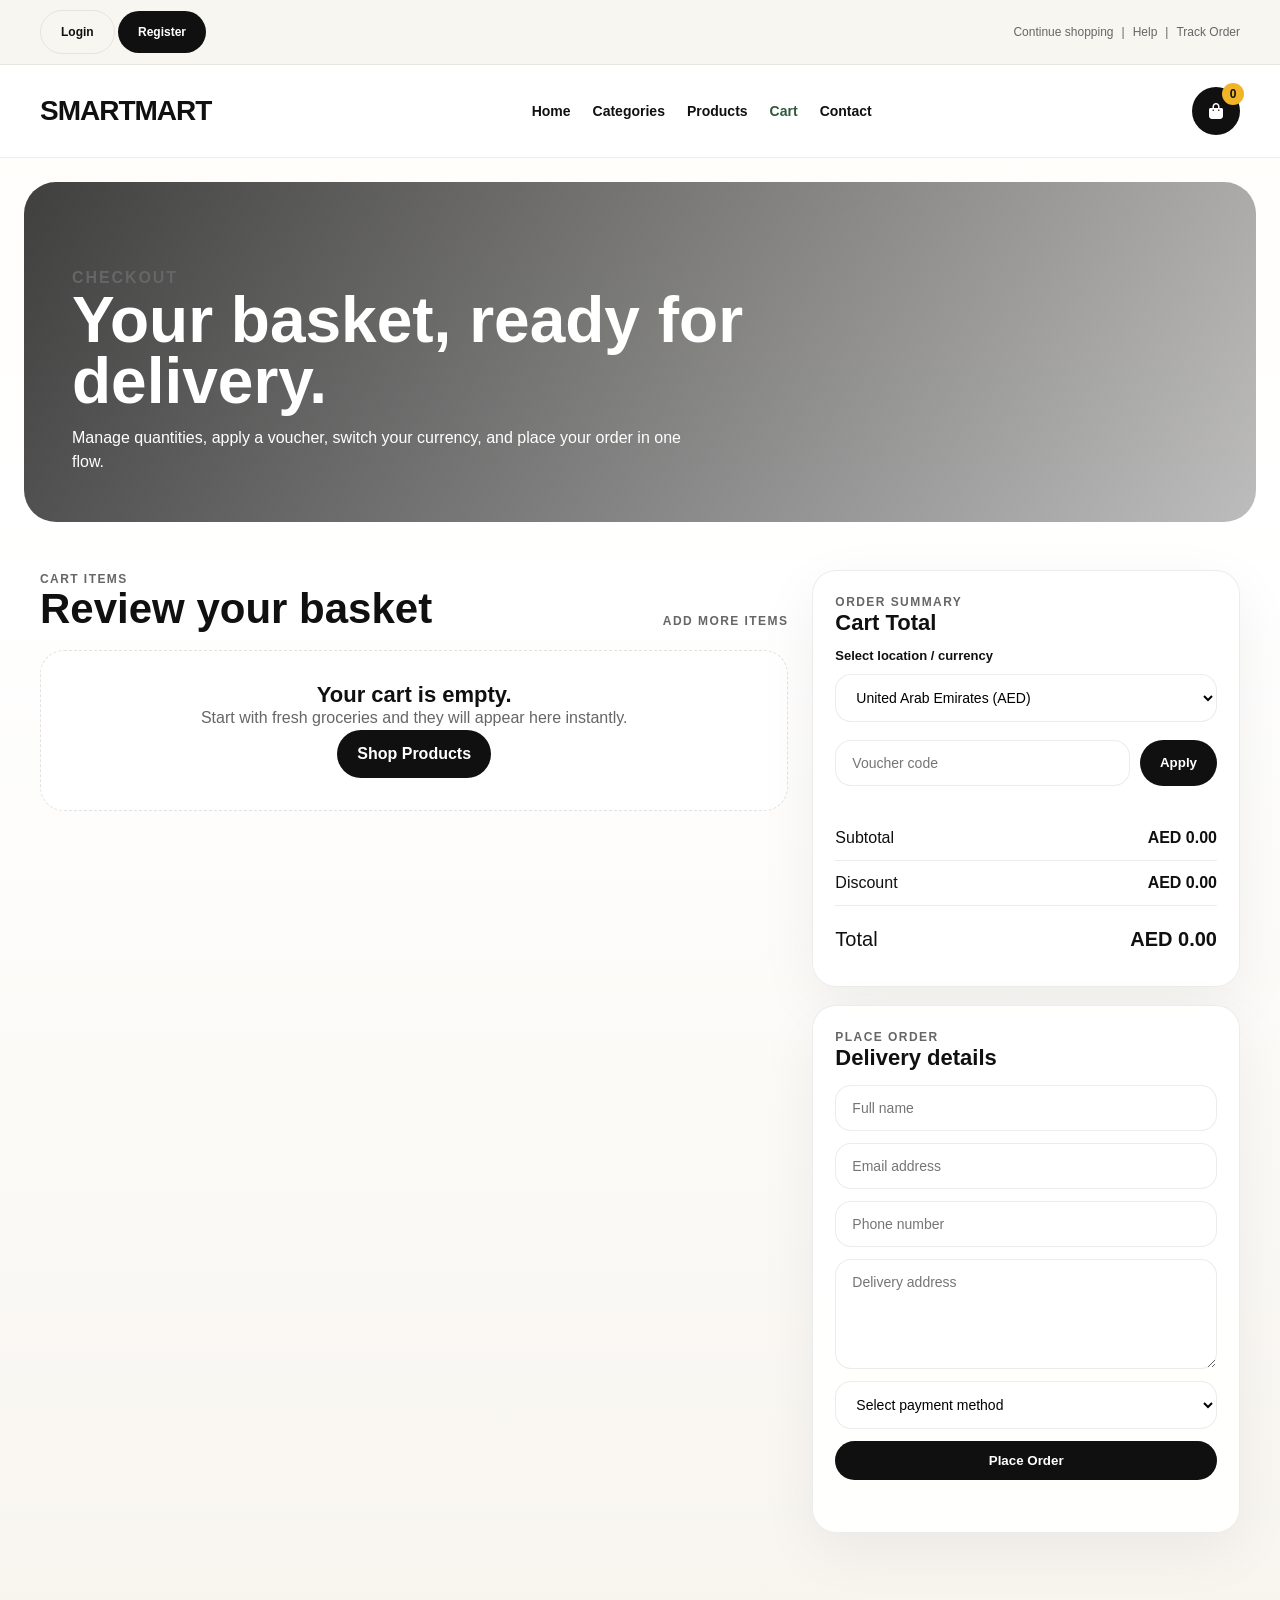
<file: cart.html>
<!DOCTYPE html>
<html lang="en">
<head>
    <meta charset="UTF-8">
    <meta name="viewport" content="width=device-width, initial-scale=1.0">
    <title>Cart - SmartMart</title>
    <link rel="stylesheet" href="style.css">
    <link rel="stylesheet" href="https://cdnjs.cloudflare.com/ajax/libs/font-awesome/6.4.0/css/all.min.css">
</head>
<body data-page="cart">
    <div class="top-bar">
        <div class="top-bar-links">
            <div class="auth-btns">
                <a href="login.php" class="btn btn-login">Login</a>
                <a href="register.php" class="btn btn-register">Register</a>
            </div>
            <div class="utility-links">
                <a href="products.html">Continue shopping</a> |
                <a href="contact.html">Help</a> |
                <a href="order-tracking.html">Track Order</a>
            </div>
        </div>
    </div>

    <header class="site-header">
        <div class="logo">
            <a href="index.php">SMARTMART</a>
        </div>
        <nav>
            <ul>
                <li><a href="index.php">Home</a></li>
                <li><a href="categories.html">Categories</a></li>
                <li><a href="products.html">Products</a></li>
                <li><a href="cart.html" class="active">Cart</a></li>
                <li><a href="contact.html">Contact</a></li>
            </ul>
        </nav>
        <div class="nav-icons">
            <a href="cart.html" class="cart-button active">
                <i class="fas fa-shopping-bag"></i>
                <span class="cart-count" data-cart-count>0</span>
            </a>
        </div>
    </header>

    <section class="page-hero cart-hero">
        <div class="page-hero-copy">
            <p class="eyebrow">Checkout</p>
            <h1>Your basket, ready for delivery.</h1>
            <p>Manage quantities, apply a voucher, switch your currency, and place your order in one flow.</p>
        </div>
    </section>

    <main class="section-padding">
        <section class="cart-layout">
            <div class="cart-list-panel">
                <div class="section-heading compact">
                    <div>
                        <p class="eyebrow">Cart items</p>
                        <h2 class="section-title">Review your basket</h2>
                    </div>
                    <a href="products.html" class="section-link">Add more items</a>
                </div>
                <div class="cart-items-list" id="cartItemsList"></div>
                <div class="empty-state hidden" id="emptyCartState">
                    <h3>Your cart is empty.</h3>
                    <p>Start with fresh groceries and they will appear here instantly.</p>
                    <a href="products.html" class="btn btn-dark">Shop Products</a>
                </div>
            </div>

            <aside class="cart-summary-panel">
                <div class="summary-card">
                    <div class="summary-header">
                        <div>
                            <p class="eyebrow">Order summary</p>
                            <h3>Cart Total</h3>
                        </div>
                    </div>

                    <label class="field-label" for="locationSelect">Select location / currency</label>
                    <select id="locationSelect" class="select-field">
                        <option value="AED">United Arab Emirates (AED)</option>
                        <option value="USD">United States (USD)</option>
                        <option value="EUR">Europe (EUR)</option>
                        <option value="SAR">Saudi Arabia (SAR)</option>
                    </select>

                    <div class="voucher-row">
                        <input type="text" id="voucherCode" class="input-field" placeholder="Voucher code">
                        <button class="btn btn-dark" id="applyVoucherBtn" type="button">Apply</button>
                    </div>
                    <p class="inline-message" id="voucherMessage"></p>

                    <div class="summary-line">
                        <span>Subtotal</span>
                        <strong id="cartSubtotal">AED 0.00</strong>
                    </div>
                    <div class="summary-line">
                        <span>Discount</span>
                        <strong id="cartDiscount">AED 0.00</strong>
                    </div>
                    <div class="summary-line total-line">
                        <span>Total</span>
                        <strong id="cartTotal">AED 0.00</strong>
                    </div>
                </div>

                <div class="summary-card">
                    <p class="eyebrow">Place order</p>
                    <h3>Delivery details</h3>
                    <form id="orderForm" class="order-form" novalidate>
                        <input type="text" id="customerName" class="input-field" placeholder="Full name">
                        <input type="email" id="customerEmail" class="input-field" placeholder="Email address">
                        <input type="tel" id="customerPhone" class="input-field" placeholder="Phone number">
                        <textarea id="customerAddress" class="input-field textarea-field" placeholder="Delivery address"></textarea>
                        <select id="paymentMethod" class="select-field">
                            <option value="">Select payment method</option>
                            <option value="card">Card on delivery</option>
                            <option value="cash">Cash on delivery</option>
                            <option value="online">Pay online</option>
                        </select>
                        <button type="submit" class="btn btn-dark btn-full">Place Order</button>
                    </form>
                    <p class="inline-message" id="orderMessage"></p>
                    <div class="confirmation-box hidden" id="confirmationBox"></div>
                </div>
            </aside>
        </section>
    </main>

    <script src="script.js"></script>
</body>
</html>
</file>
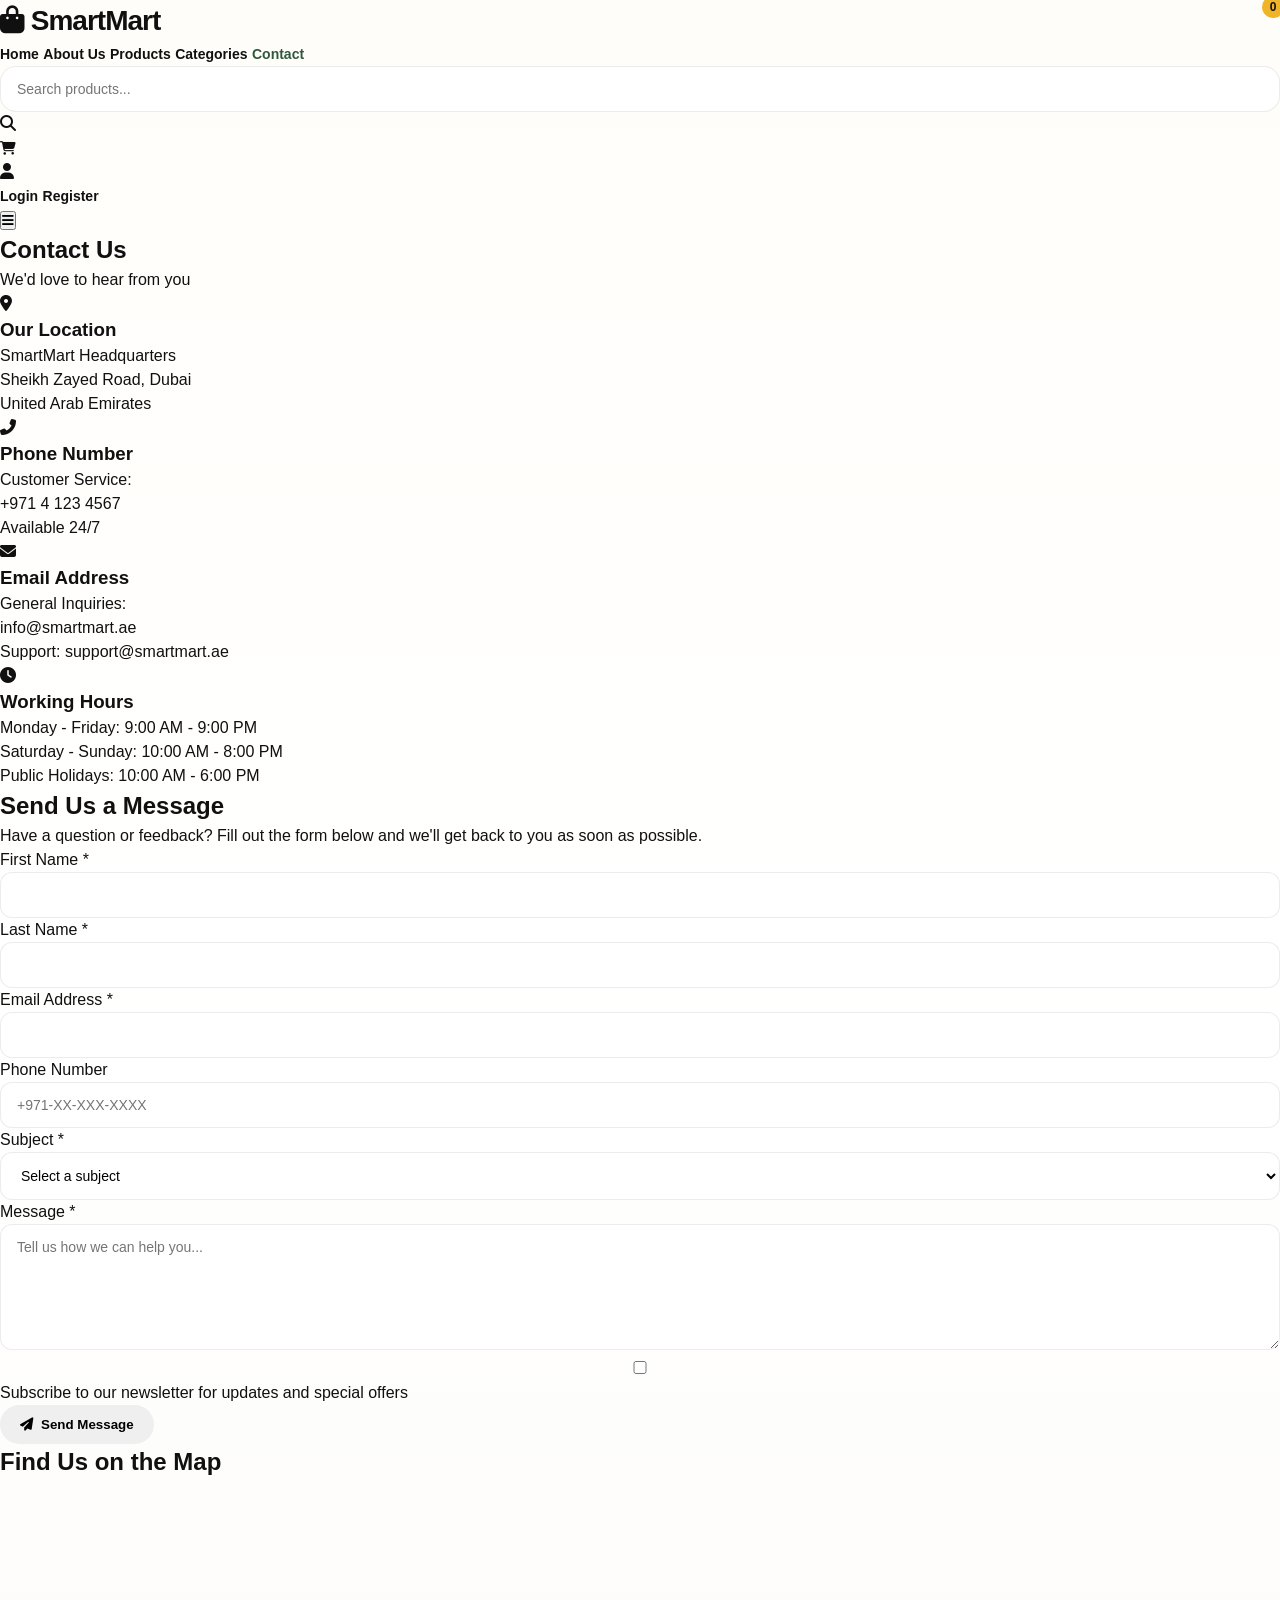
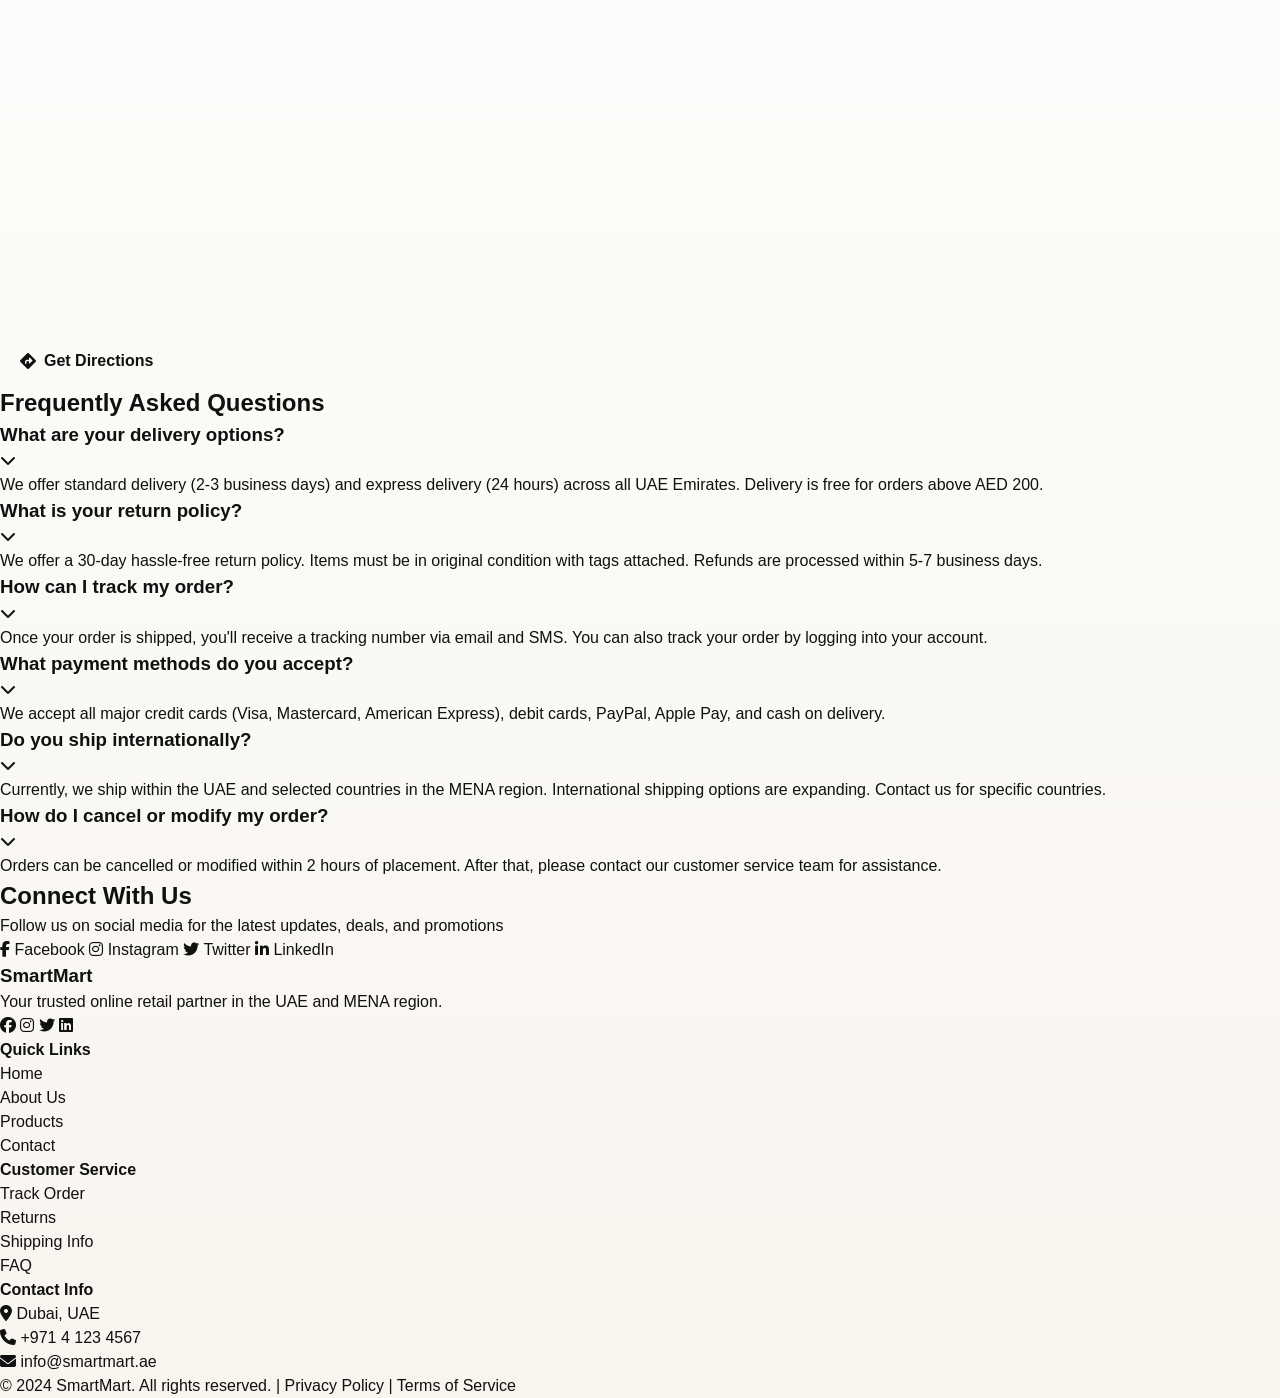
<file: contact.html>
<!DOCTYPE html>
<html lang="en">
<head>
    <meta charset="UTF-8">
    <meta name="viewport" content="width=device-width, initial-scale=1.0">
    <title>Contact Us - SmartMart</title>
    <link rel="stylesheet" href="style.css">
    <link rel="stylesheet" href="https://cdnjs.cloudflare.com/ajax/libs/font-awesome/6.4.0/css/all.min.css">
</head>
<body>
    <!-- Navigation Bar -->
    <header>
        <nav class="navbar">
            <div class="container">
                <div class="nav-wrapper">
                    <div class="logo">
                        <a href="index.html">
                            <i class="fas fa-shopping-bag"></i>
                            <span>SmartMart</span>
                        </a>
                    </div>
                    
                    <div class="nav-links" id="navLinks">
                        <a href="index.html">Home</a>
                        <a href="index.html#about">About Us</a>
                        <a href="products.html">Products</a>
                        <a href="index.html#categories">Categories</a>
                        <a href="contact.html" class="active">Contact</a>
                    </div>
                    
                    <div class="nav-actions">
                        <div class="search-box">
                            <input type="text" placeholder="Search products..." id="searchInput">
                            <i class="fas fa-search"></i>
                        </div>
                        <a href="cart.html" class="cart-icon">
                            <i class="fas fa-shopping-cart"></i>
                            <span class="cart-count" id="cartCount">0</span>
                        </a>
                        <div class="user-menu">
                            <i class="fas fa-user"></i>
                            <div class="dropdown">
                                <a href="login.php">Login</a>
                                <a href="register.php">Register</a>
                                <a href="#" id="logoutBtn" style="display: none;">Logout</a>
                            </div>
                        </div>
                        <button class="mobile-menu-toggle" id="mobileMenuToggle">
                            <i class="fas fa-bars"></i>
                        </button>
                    </div>
                </div>
            </div>
        </nav>
    </header>

    <!-- Page Header -->
    <section class="page-header">
        <div class="container">
            <h1>Contact Us</h1>
            <p>We'd love to hear from you</p>
        </div>
    </section>

    <!-- Contact Section -->
    <section class="contact-section">
        <div class="container">
            <!-- Contact Info Cards -->
            <div class="contact-info-grid">
                <div class="contact-info-card">
                    <div class="icon">
                        <i class="fas fa-map-marker-alt"></i>
                    </div>
                    <h3>Our Location</h3>
                    <p>SmartMart Headquarters</p>
                    <p>Sheikh Zayed Road, Dubai</p>
                    <p>United Arab Emirates</p>
                </div>
                <div class="contact-info-card">
                    <div class="icon">
                        <i class="fas fa-phone-alt"></i>
                    </div>
                    <h3>Phone Number</h3>
                    <p>Customer Service:</p>
                    <p><a href="tel:+97141234567">+971 4 123 4567</a></p>
                    <p>Available 24/7</p>
                </div>
                <div class="contact-info-card">
                    <div class="icon">
                        <i class="fas fa-envelope"></i>
                    </div>
                    <h3>Email Address</h3>
                    <p>General Inquiries:</p>
                    <p><a href="mailto:info@smartmart.ae">info@smartmart.ae</a></p>
                    <p>Support: <a href="mailto:support@smartmart.ae">support@smartmart.ae</a></p>
                </div>
                <div class="contact-info-card">
                    <div class="icon">
                        <i class="fas fa-clock"></i>
                    </div>
                    <h3>Working Hours</h3>
                    <p>Monday - Friday: 9:00 AM - 9:00 PM</p>
                    <p>Saturday - Sunday: 10:00 AM - 8:00 PM</p>
                    <p>Public Holidays: 10:00 AM - 6:00 PM</p>
                </div>
            </div>

            <!-- Contact Form and Map -->
            <div class="contact-content">
                <div class="contact-form-container">
                    <h2>Send Us a Message</h2>
                    <p>Have a question or feedback? Fill out the form below and we'll get back to you as soon as possible.</p>
                    
                    <form id="contactForm" class="contact-form">
                        <div class="form-row">
                            <div class="form-group">
                                <label for="firstName">First Name *</label>
                                <input type="text" id="firstName" name="firstName" required>
                            </div>
                            <div class="form-group">
                                <label for="lastName">Last Name *</label>
                                <input type="text" id="lastName" name="lastName" required>
                            </div>
                        </div>

                        <div class="form-row">
                            <div class="form-group">
                                <label for="email">Email Address *</label>
                                <input type="email" id="email" name="email" required>
                            </div>
                            <div class="form-group">
                                <label for="phone">Phone Number</label>
                                <input type="tel" id="phone" name="phone" placeholder="+971-XX-XXX-XXXX">
                            </div>
                        </div>

                        <div class="form-group">
                            <label for="subject">Subject *</label>
                            <select id="subject" name="subject" required>
                                <option value="">Select a subject</option>
                                <option value="general">General Inquiry</option>
                                <option value="order">Order Status</option>
                                <option value="product">Product Question</option>
                                <option value="technical">Technical Support</option>
                                <option value="feedback">Feedback</option>
                                <option value="complaint">Complaint</option>
                                <option value="other">Other</option>
                            </select>
                        </div>

                        <div class="form-group">
                            <label for="message">Message *</label>
                            <textarea id="message" name="message" rows="6" required placeholder="Tell us how we can help you..."></textarea>
                        </div>

                        <div class="form-group checkbox-group">
                            <label>
                                <input type="checkbox" name="newsletter">
                                <span>Subscribe to our newsletter for updates and special offers</span>
                            </label>
                        </div>

                        <button type="submit" class="btn btn-primary btn-large">
                            <i class="fas fa-paper-plane"></i> Send Message
                        </button>

                        <div class="form-message" id="formMessage"></div>
                    </form>
                </div>

                <div class="map-container">
                    <h2>Find Us on the Map</h2>
                    <div class="map-wrapper">
                        <iframe 
                            src="https://www.google.com/maps/embed?pb=!1m18!1m12!1m3!1d462560.6828392373!2d54.947650999999995!3d25.076022799999997!2m3!1f0!2f0!3f0!3m2!1i1024!2i768!4f13.1!3m3!1m2!1s0x3e5f43496ad9c645%3A0xbde66e5084295162!2sDubai%20-%20United%20Arab%20Emirates!5e0!3m2!1sen!2sus!4v1234567890123!5m2!1sen!2sus" 
                            width="100%" 
                            height="450" 
                            style="border:0;" 
                            allowfullscreen="" 
                            loading="lazy" 
                            referrerpolicy="no-referrer-when-downgrade">
                        </iframe>
                    </div>
                    <div class="directions">
                        <a href="https://maps.google.com/?q=Dubai,UAE" target="_blank" class="btn btn-secondary">
                            <i class="fas fa-directions"></i> Get Directions
                        </a>
                    </div>
                </div>
            </div>

            <!-- FAQ Section -->
            <div class="faq-section">
                <h2>Frequently Asked Questions</h2>
                <div class="faq-grid">
                    <div class="faq-item">
                        <div class="faq-question">
                            <h3>What are your delivery options?</h3>
                            <i class="fas fa-chevron-down"></i>
                        </div>
                        <div class="faq-answer">
                            <p>We offer standard delivery (2-3 business days) and express delivery (24 hours) across all UAE Emirates. Delivery is free for orders above AED 200.</p>
                        </div>
                    </div>

                    <div class="faq-item">
                        <div class="faq-question">
                            <h3>What is your return policy?</h3>
                            <i class="fas fa-chevron-down"></i>
                        </div>
                        <div class="faq-answer">
                            <p>We offer a 30-day hassle-free return policy. Items must be in original condition with tags attached. Refunds are processed within 5-7 business days.</p>
                        </div>
                    </div>

                    <div class="faq-item">
                        <div class="faq-question">
                            <h3>How can I track my order?</h3>
                            <i class="fas fa-chevron-down"></i>
                        </div>
                        <div class="faq-answer">
                            <p>Once your order is shipped, you'll receive a tracking number via email and SMS. You can also track your order by logging into your account.</p>
                        </div>
                    </div>

                    <div class="faq-item">
                        <div class="faq-question">
                            <h3>What payment methods do you accept?</h3>
                            <i class="fas fa-chevron-down"></i>
                        </div>
                        <div class="faq-answer">
                            <p>We accept all major credit cards (Visa, Mastercard, American Express), debit cards, PayPal, Apple Pay, and cash on delivery.</p>
                        </div>
                    </div>

                    <div class="faq-item">
                        <div class="faq-question">
                            <h3>Do you ship internationally?</h3>
                            <i class="fas fa-chevron-down"></i>
                        </div>
                        <div class="faq-answer">
                            <p>Currently, we ship within the UAE and selected countries in the MENA region. International shipping options are expanding. Contact us for specific countries.</p>
                        </div>
                    </div>

                    <div class="faq-item">
                        <div class="faq-question">
                            <h3>How do I cancel or modify my order?</h3>
                            <i class="fas fa-chevron-down"></i>
                        </div>
                        <div class="faq-answer">
                            <p>Orders can be cancelled or modified within 2 hours of placement. After that, please contact our customer service team for assistance.</p>
                        </div>
                    </div>
                </div>
            </div>

            <!-- Social Media Section -->
            <div class="social-section">
                <h2>Connect With Us</h2>
                <p>Follow us on social media for the latest updates, deals, and promotions</p>
                <div class="social-links-large">
                    <a href="#" class="social-link facebook" aria-label="Facebook">
                        <i class="fab fa-facebook-f"></i>
                        <span>Facebook</span>
                    </a>
                    <a href="#" class="social-link instagram" aria-label="Instagram">
                        <i class="fab fa-instagram"></i>
                        <span>Instagram</span>
                    </a>
                    <a href="#" class="social-link twitter" aria-label="Twitter">
                        <i class="fab fa-twitter"></i>
                        <span>Twitter</span>
                    </a>
                    <a href="#" class="social-link linkedin" aria-label="LinkedIn">
                        <i class="fab fa-linkedin-in"></i>
                        <span>LinkedIn</span>
                    </a>
                </div>
            </div>
        </div>
    </section>

    <!-- Footer -->
    <footer class="footer">
        <div class="container">
            <div class="footer-grid">
                <div class="footer-col">
                    <h3>SmartMart</h3>
                    <p>Your trusted online retail partner in the UAE and MENA region.</p>
                    <div class="social-links">
                        <a href="#" aria-label="Facebook"><i class="fab fa-facebook"></i></a>
                        <a href="#" aria-label="Instagram"><i class="fab fa-instagram"></i></a>
                        <a href="#" aria-label="Twitter"><i class="fab fa-twitter"></i></a>
                        <a href="#" aria-label="LinkedIn"><i class="fab fa-linkedin"></i></a>
                    </div>
                </div>
                <div class="footer-col">
                    <h4>Quick Links</h4>
                    <ul>
                        <li><a href="index.html">Home</a></li>
                        <li><a href="index.html#about">About Us</a></li>
                        <li><a href="products.html">Products</a></li>
                        <li><a href="contact.html">Contact</a></li>
                    </ul>
                </div>
                <div class="footer-col">
                    <h4>Customer Service</h4>
                    <ul>
                        <li><a href="#">Track Order</a></li>
                        <li><a href="#">Returns</a></li>
                        <li><a href="#">Shipping Info</a></li>
                        <li><a href="#">FAQ</a></li>
                    </ul>
                </div>
                <div class="footer-col">
                    <h4>Contact Info</h4>
                    <ul class="contact-info">
                        <li><i class="fas fa-map-marker-alt"></i> Dubai, UAE</li>
                        <li><i class="fas fa-phone"></i> +971 4 123 4567</li>
                        <li><i class="fas fa-envelope"></i> info@smartmart.ae</li>
                    </ul>
                </div>
            </div>
            <div class="footer-bottom">
                <p>&copy; 2024 SmartMart. All rights reserved. | <a href="#">Privacy Policy</a> | <a href="#">Terms of Service</a></p>
            </div>
        </div>
    </footer>

    <script src="script.js"></script>
</body>
</html>
</file>
<file: style.css>
* {
    margin: 0;
    padding: 0;
    box-sizing: border-box;
    font-family: "Helvetica Neue", Arial, sans-serif;
}

:root {
    --black: #101010;
    --white: #ffffff;
    --cream: #f6f1e8;
    --sand: #ece3d5;
    --gray: #f3f3f3;
    --text-soft: #666666;
    --line: rgba(16, 16, 16, 0.08);
    --green: #30583c;
    --green-soft: #e2eee3;
    --red: #b64936;
}

body {
    background: linear-gradient(180deg, #fffdf9 0%, #ffffff 35%, #f8f5ef 100%);
    color: var(--black);
    line-height: 1.5;
}

a {
    color: inherit;
    text-decoration: none;
}

img {
    display: block;
    width: 100%;
}

.top-bar {
    background: #f8f6f1;
    border-bottom: 1px solid var(--line);
    padding: 10px 40px;
    font-size: 12px;
}

.top-bar-links {
    display: flex;
    justify-content: space-between;
    gap: 16px;
    align-items: center;
}

.utility-links {
    display: flex;
    gap: 8px;
    color: var(--text-soft);
}

.site-header {
    display: flex;
    justify-content: space-between;
    align-items: center;
    gap: 20px;
    padding: 22px 40px;
    background: rgba(255, 255, 255, 0.88);
    backdrop-filter: blur(12px);
    border-bottom: 1px solid var(--line);
    position: sticky;
    top: 0;
    z-index: 20;
}

.logo a {
    font-size: 28px;
    font-weight: 900;
    letter-spacing: -1px;
}

nav ul {
    list-style: none;
    display: flex;
    gap: 22px;
    align-items: center;
}

nav a {
    font-size: 14px;
    font-weight: 700;
}

nav a.active {
    color: var(--green);
}

.nav-icons {
    display: flex;
    align-items: center;
    gap: 16px;
}

.search-box input,
.input-field,
.select-field,
.textarea-field {
    width: 100%;
    border: 1px solid var(--line);
    background: #ffffff;
    border-radius: 16px;
    padding: 14px 16px;
    font-size: 14px;
    outline: none;
}

input,
select,
textarea {
    width: 100%;
    border: 1px solid var(--line);
    background: #ffffff;
    border-radius: 12px;
    padding: 14px 16px;
    font-size: 14px;
    outline: none;
}

.search-box {
    min-width: 220px;
}

.textarea-field {
    min-height: 110px;
    resize: vertical;
}

.btn {
    border: none;
    cursor: pointer;
    display: inline-flex;
    align-items: center;
    justify-content: center;
    gap: 8px;
    border-radius: 999px;
    padding: 12px 20px;
    font-weight: 700;
    transition: transform 0.2s ease, opacity 0.2s ease;
}

.btn:hover {
    transform: translateY(-1px);
    opacity: 0.95;
}

.btn-dark,
.btn-register {
    background: var(--black);
    color: var(--white);
}

.btn-light {
    background: var(--white);
    color: var(--black);
}

.btn-login {
    border: 1px solid var(--line);
    background: transparent;
    color: var(--black);
}

.btn-full {
    width: 100%;
}

.submit-btn {
    width: 100%;
    padding: 15px;
    background: var(--black);
    color: var(--white);
    border: none;
    border-radius: 999px;
    cursor: pointer;
    font-weight: 700;
    text-transform: uppercase;
}

.cart-button {
    width: 48px;
    height: 48px;
    border-radius: 50%;
    display: grid;
    place-items: center;
    background: var(--black);
    color: var(--white);
    position: relative;
}

.cart-count {
    position: absolute;
    top: -4px;
    right: -4px;
    min-width: 22px;
    height: 22px;
    padding: 0 6px;
    border-radius: 999px;
    background: #f0b429;
    color: var(--black);
    font-size: 12px;
    display: grid;
    place-items: center;
    font-weight: 800;
}

.announcement {
    background: #f5f5f5;
    text-align: center;
    padding: 10px;
    font-size: 13px;
    border-top: 1px solid var(--line);
    border-bottom: 1px solid var(--line);
}

.hero {
    height: 85vh;
    background: url("https://images.unsplash.com/photo-1610348725531-843dff563e2c?q=80&w=2070&auto=format&fit=crop") center/cover;
    position: relative;
    margin: 0 20px;
    border-radius: 32px;
    overflow: hidden;
}

.hero::before {
    content: "";
    position: absolute;
    inset: 0;
    background: linear-gradient(180deg, rgba(16, 16, 16, 0.12), rgba(16, 16, 16, 0.58));
}

.hero-text {
    position: absolute;
    bottom: 10%;
    left: 5%;
    color: white;
    z-index: 1;
}

.hero-text h1 {
    font-size: clamp(52px, 8vw, 96px);
    font-weight: 900;
    line-height: 0.9;
    margin: 10px 0;
}

.hero-btns {
    display: flex;
    gap: 12px;
    margin-top: 18px;
}

.chat-float {
    position: fixed;
    bottom: 30px;
    right: 30px;
    background: var(--black);
    color: white;
    width: 54px;
    height: 54px;
    border-radius: 50%;
    display: flex;
    justify-content: center;
    align-items: center;
    font-size: 20px;
    box-shadow: 0 16px 32px rgba(16, 16, 16, 0.18);
}

.page-hero {
    margin: 24px 24px 0;
    border-radius: 32px;
    min-height: 340px;
    padding: 48px;
    display: flex;
    align-items: flex-end;
    overflow: hidden;
    position: relative;
    background-size: cover;
    background-position: center;
}

.page-hero::before {
    content: "";
    position: absolute;
    inset: 0;
    background: linear-gradient(120deg, rgba(16, 16, 16, 0.8), rgba(16, 16, 16, 0.28));
}

.page-hero-copy {
    max-width: 720px;
    color: var(--white);
    position: relative;
    z-index: 1;
}

.page-hero-copy h1 {
    font-size: clamp(38px, 5vw, 66px);
    line-height: 0.95;
    margin-bottom: 14px;
}

.page-hero-copy p {
    font-size: 16px;
    max-width: 640px;
}

.categories-hero {
    background-image: url("https://images.unsplash.com/photo-1542838132-92c53300491e?auto=format&fit=crop&w=1600&q=80");
}

.products-hero {
    background-image: url("https://images.unsplash.com/photo-1543168256-418811576931?auto=format&fit=crop&w=1600&q=80");
}

.cart-hero {
    background-image: url("https://images.unsplash.com/photo-1607082349566-187342175e2f?auto=format&fit=crop&w=1600&q=80");
}

.section-padding {
    padding: 48px 40px 72px;
}

.section-heading {
    display: flex;
    justify-content: space-between;
    gap: 20px;
    align-items: end;
    margin-bottom: 28px;
}

.section-heading.compact {
    margin-bottom: 20px;
}

.section-title {
    font-size: clamp(28px, 4vw, 42px);
    line-height: 1;
}

.section-link,
.eyebrow {
    color: var(--text-soft);
    text-transform: uppercase;
    letter-spacing: 0.12em;
    font-size: 12px;
    font-weight: 800;
}

.grid-container,
.category-page-grid {
    display: grid;
    grid-template-columns: repeat(3, minmax(0, 1fr));
    gap: 20px;
}

.category-card,
.category-tile {
    min-height: 280px;
    border-radius: 24px;
    padding: 24px;
    display: flex;
    flex-direction: column;
    justify-content: flex-end;
    gap: 8px;
    color: var(--white);
    background-size: cover;
    background-position: center;
    position: relative;
    overflow: hidden;
}

.category-card:hover,
.category-tile:hover {
    transform: translateY(-3px);
}

.category-card::before,
.category-tile::before {
    content: "";
    position: absolute;
    inset: 0;
    background: linear-gradient(180deg, rgba(16, 16, 16, 0.08), rgba(16, 16, 16, 0.72));
}

.category-card span,
.category-tile span,
.category-tile small {
    position: relative;
    z-index: 1;
}

.category-tile span {
    font-size: 28px;
    font-weight: 800;
}

.category-tile small {
    color: rgba(255, 255, 255, 0.8);
    font-size: 14px;
}

.category-fruits {
    background-image: url("images/categories/fruits.jpg");
}

.category-vegetables {
    background-image: url("images/categories/vegetables.jpg");
}

.category-dairy {
    background-image: url("images/categories/dairy-eggs.jpg");
}

.category-meat {
    background-image: url("images/categories/meat.jpg");
}

.category-pantry {
    background-image: url("https://images.unsplash.com/photo-1586201375761-83865001e31b?auto=format&fit=crop&w=1200&q=80");
}

.category-beverages {
    background-image: url("https://images.unsplash.com/photo-1544145945-f90425340c7e?auto=format&fit=crop&w=1200&q=80");
}

.catalog-layout,
.cart-layout {
    display: grid;
    grid-template-columns: 280px minmax(0, 1fr);
    gap: 24px;
}

.cart-layout {
    grid-template-columns: minmax(0, 1.4fr) minmax(320px, 0.8fr);
}

.filter-card,
.summary-card,
.cart-item-card,
.product-card {
    background: rgba(255, 255, 255, 0.92);
    border: 1px solid var(--line);
    border-radius: 24px;
    box-shadow: 0 18px 60px rgba(16, 16, 16, 0.06);
}

.filter-card,
.summary-card {
    padding: 22px;
    margin-bottom: 18px;
}

.highlight-card {
    background: linear-gradient(180deg, var(--green-soft), #ffffff);
}

.category-filter-list {
    display: flex;
    flex-wrap: wrap;
    gap: 10px;
    margin-top: 14px;
}

.filter-chip {
    border: 1px solid var(--line);
    background: #ffffff;
    border-radius: 999px;
    padding: 10px 14px;
    font-weight: 700;
    cursor: pointer;
}

.filter-chip.active {
    background: var(--black);
    color: var(--white);
}

.enhanced-grid {
    display: grid;
    grid-template-columns: repeat(3, minmax(0, 1fr));
    gap: 20px;
}

.product-card {
    overflow: hidden;
}

.product-card img {
    height: 240px;
    object-fit: cover;
}

.product-card-body {
    padding: 18px;
    display: grid;
    gap: 12px;
}

.product-category {
    font-size: 12px;
    text-transform: uppercase;
    letter-spacing: 0.12em;
    color: var(--green);
    font-weight: 800;
}

.product-card h3,
.cart-item-details h3,
.summary-card h3,
.empty-state h3 {
    font-size: 22px;
    line-height: 1.05;
}

.product-card p,
.cart-item-details p,
.summary-card p,
.empty-state p {
    color: var(--text-soft);
}

.product-meta {
    display: flex;
    justify-content: space-between;
    align-items: center;
    gap: 12px;
}

.product-meta strong {
    font-size: 20px;
}

.cart-items-list {
    display: grid;
    gap: 16px;
}

.cart-item-card {
    display: grid;
    grid-template-columns: 120px minmax(0, 1fr) 110px 130px 120px 100px;
    gap: 16px;
    align-items: center;
    padding: 18px;
}

.cart-item-card img {
    width: 120px;
    height: 120px;
    object-fit: cover;
    border-radius: 18px;
}

.cart-item-price span {
    color: var(--text-soft);
    font-size: 13px;
    display: block;
    margin-bottom: 4px;
}

.quantity-control {
    display: inline-flex;
    align-items: center;
    justify-content: space-between;
    border: 1px solid var(--line);
    border-radius: 999px;
    padding: 6px;
    gap: 10px;
    min-width: 126px;
}

.quantity-control button {
    width: 34px;
    height: 34px;
    border: none;
    border-radius: 50%;
    background: var(--gray);
    cursor: pointer;
    font-size: 18px;
}

.remove-item-btn {
    border: none;
    background: transparent;
    color: var(--red);
    font-weight: 800;
    cursor: pointer;
}

.voucher-row {
    display: grid;
    grid-template-columns: minmax(0, 1fr) auto;
    gap: 10px;
    margin: 18px 0 8px;
}

.field-label {
    display: block;
    margin-top: 12px;
    margin-bottom: 8px;
    font-size: 13px;
    font-weight: 700;
}

.summary-line {
    display: flex;
    justify-content: space-between;
    gap: 12px;
    padding: 10px 0;
    border-bottom: 1px solid var(--line);
}

.summary-line.total-line {
    font-size: 20px;
    border-bottom: none;
    padding-top: 18px;
}

.order-form {
    display: grid;
    gap: 12px;
    margin-top: 16px;
}

.inline-message {
    min-height: 20px;
    font-size: 14px;
    margin-top: 10px;
}

.inline-message.success {
    color: var(--green);
}

.inline-message.error {
    color: var(--red);
}

.confirmation-box {
    background: var(--green-soft);
    border: 1px solid rgba(48, 88, 60, 0.18);
    border-radius: 18px;
    padding: 16px;
    margin-top: 16px;
}

.empty-state {
    padding: 32px;
    background: rgba(255, 255, 255, 0.92);
    border: 1px dashed rgba(16, 16, 16, 0.12);
    border-radius: 24px;
    text-align: center;
}

.form-container {
    max-width: 420px;
    margin: 100px auto;
    padding: 28px;
    text-align: center;
    background: rgba(255, 255, 255, 0.94);
    border: 1px solid var(--line);
    border-radius: 24px;
    box-shadow: 0 18px 60px rgba(16, 16, 16, 0.06);
}

.form-container h2 {
    margin-bottom: 10px;
}

.form-container p {
    color: var(--text-soft);
    margin-bottom: 16px;
}

.form-container form {
    display: grid;
    gap: 12px;
}

.hidden {
    display: none !important;
}

@media (max-width: 1100px) {
    .enhanced-grid,
    .category-page-grid {
        grid-template-columns: repeat(2, minmax(0, 1fr));
    }

    .cart-layout,
    .catalog-layout {
        grid-template-columns: 1fr;
    }

    .cart-item-card {
        grid-template-columns: 100px minmax(0, 1fr);
    }

    .cart-item-price,
    .quantity-control,
    .remove-item-btn {
        grid-column: 2;
    }
}

@media (max-width: 760px) {
    .top-bar,
    .site-header,
    .section-padding {
        padding-left: 18px;
        padding-right: 18px;
    }

    .site-header,
    .top-bar-links,
    nav ul {
        flex-direction: column;
        align-items: flex-start;
    }

    .page-hero {
        margin: 16px 16px 0;
        padding: 28px 22px;
        min-height: 280px;
    }

    .hero {
        height: 70vh;
        margin: 0 16px;
    }

    .hero-btns {
        flex-direction: column;
        align-items: flex-start;
    }

    .enhanced-grid,
    .category-page-grid,
    .grid-container {
        grid-template-columns: 1fr;
    }

    .search-box {
        min-width: 100%;
    }

    .section-heading {
        flex-direction: column;
        align-items: flex-start;
    }

    .cart-item-card {
        grid-template-columns: 1fr;
    }

    .cart-item-card img,
    .cart-item-price,
    .quantity-control,
    .remove-item-btn {
        grid-column: auto;
    }
}
</file>
